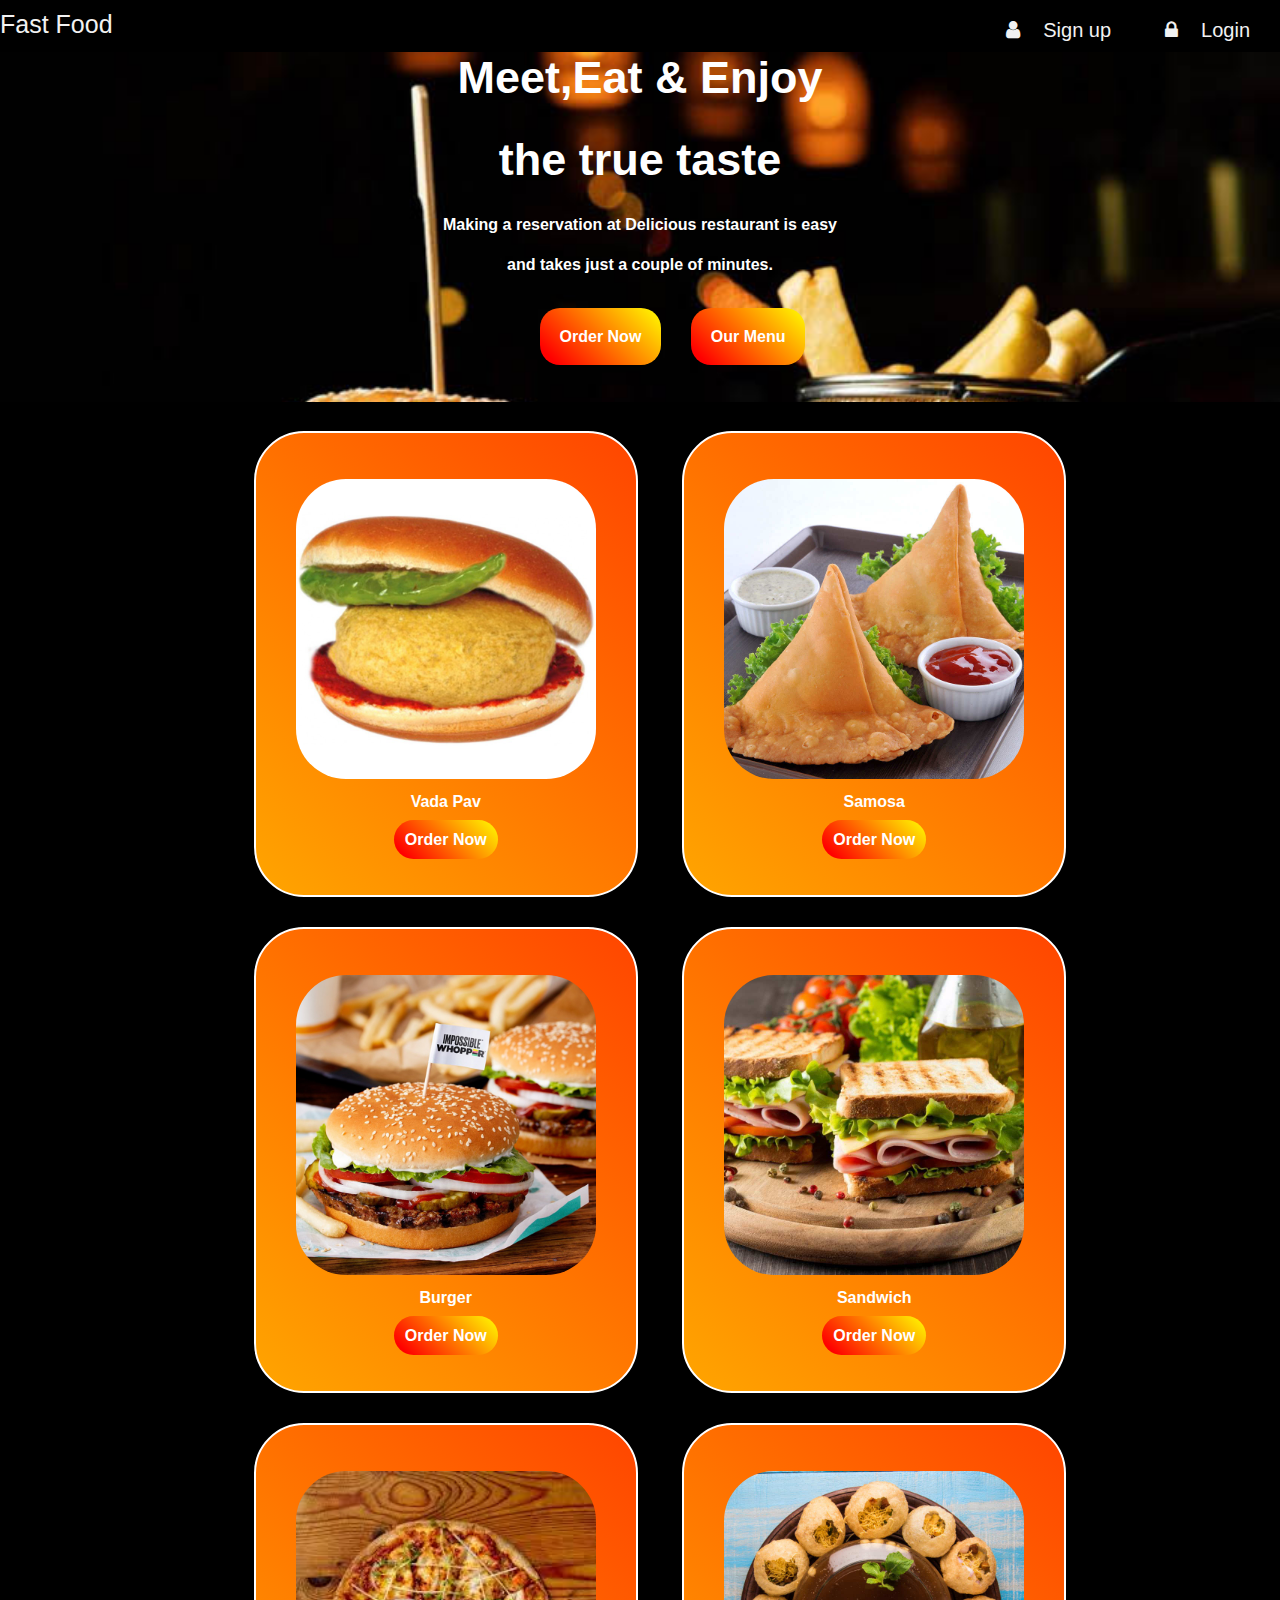
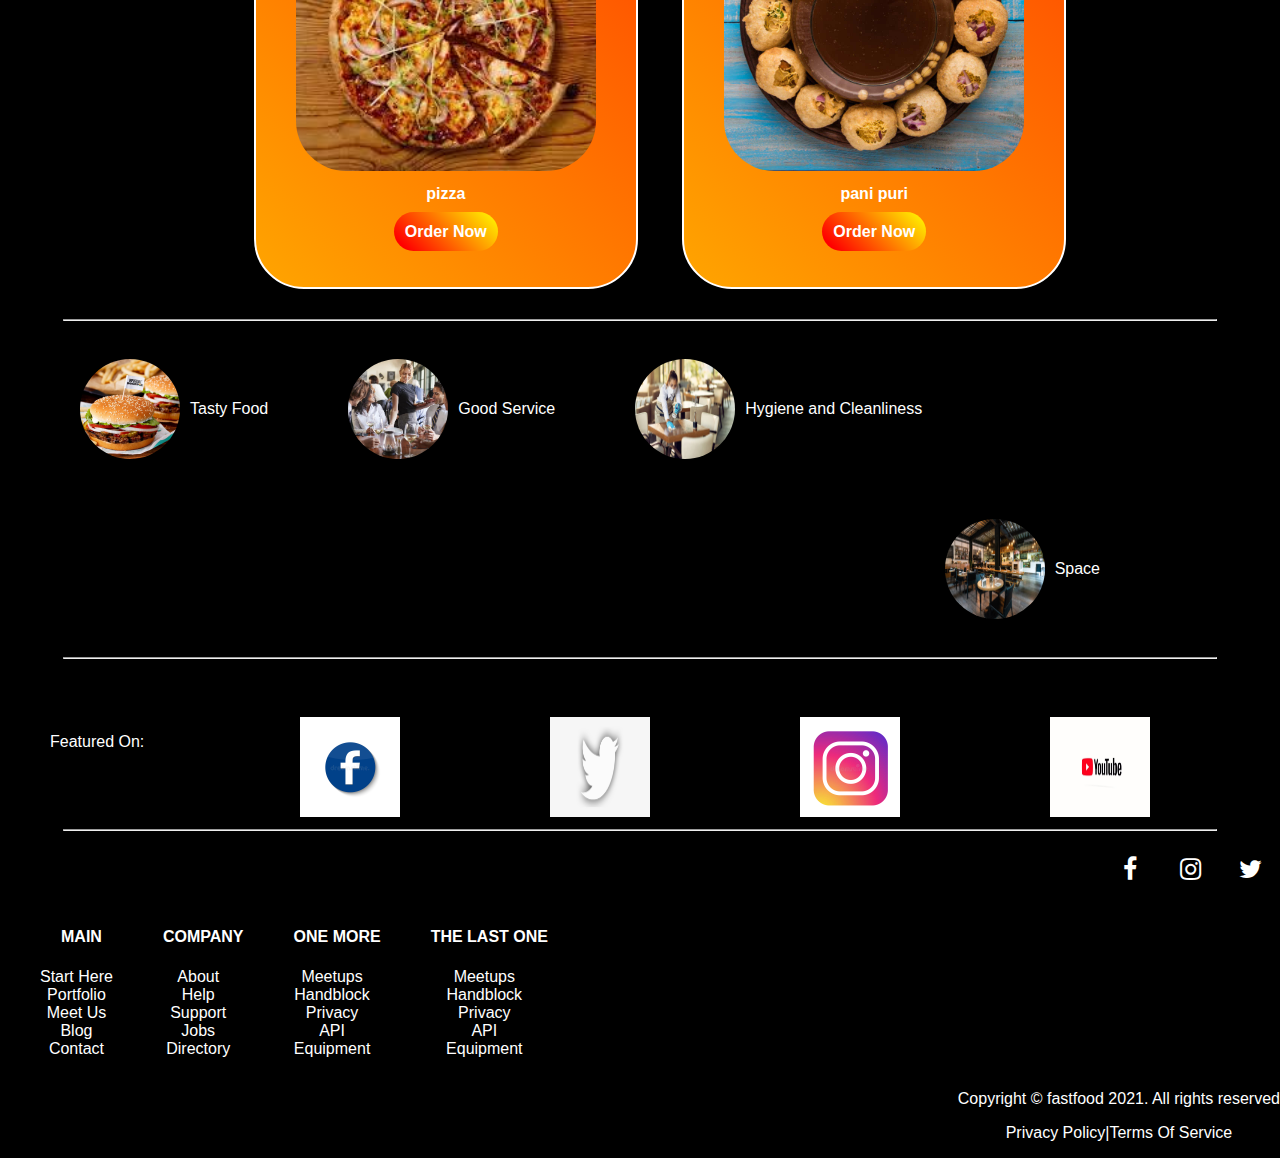
<file: index.html>
<!DOCTYPE html>
<html lang="en">

<head>
    <meta charset="UTF-8">
    <meta http-equiv="X-UA-Compatible" content="IE=edge">
    <meta name="viewport" content="width=device-width, initial-scale=1.0">
    <title>Small Project</title>
    <link rel="stylesheet" href="style.css">
    <link rel="stylesheet" href="https://cdnjs.cloudflare.com/ajax/libs/font-awesome/4.7.0/css/font-awesome.min.css">
</head>

<body>
    <header>
        <nav class="topnav">
            <a href="index.html">Fast Food</a>
            <aside class="topnav-right">
                <a href="signup.html"><i class="fa fa-user icon"></i>Sign up</a>
                <a href="login.html"><i class="fa fa-lock"></i>Login</a>
            </aside>
        </nav>
        <aside id="bi">
            <h1 class="heading hf"> Meet,Eat & Enjoy </h1>
            <h1 class="heading"> the true taste</h1>
            <h4 class="h4">Making a reservation at Delicious restaurant is easy</h4>
            <h4 class="h4">and takes just a couple of minutes.</h4>
        </aside>
        <aside class="hl">
            <ul>
                <li><a href="contact.html">Order Now</a></li>
                <li><a href="#menu">Our Menu</a></li>
            </ul>
        </aside>
    </header>
    <section class="gdiv" id="menu">
        <aside class="f">
            <figure>
                <img src="images/vada pav.jpg" height="300" width="300" id="image1">
                <figcaption>Vada Pav</figcaption>
                <a href="contact.html" id="btn1">Order Now</a>
            </figure>
        </aside>
        <aside class="s">
            <figure>
                <img src="images/samosa.jpg" height="300" width="300" id="image1">
                <figcaption>Samosa</figcaption>
                <a href="contact.html" id="btn1">Order Now</a>
            </figure>
        </aside>
        <aside class="t">
            <figure>
                <img src="images/burger.jpg" height="300" width="300" id="image1">
                <figcaption>Burger</figcaption>
                <a href="contact.html" id="btn1">Order Now</a>
            </figure>
        </aside>
        <aside class="f">
            <figure>
                <img src="images/sandwich.jpg" height="300" width="300" id="image1">
                <figcaption>Sandwich</figcaption>
                <a href="contact.html" id="btn1">Order Now</a>
            </figure>
        </aside>
        <aside class="fv">
            <figure>
                <img src="images/pizza.jpg" height="300" width="300" id="image1">
                <figcaption>pizza</figcaption>
                <a href="contact.html" id="btn1">Order Now</a>
            </figure>
        </aside>
        <aside class="six">
            <figure>
                <img src="images/pani puri.jpg" height="300" width="300" id="image1">
                <figcaption>pani puri</figcaption>
                <a href="contact.html" id="btn1">Order Now</a>
            </figure>
        </aside>
    </section>
    <section class="content2">
        <hr style="margin-top: 30px;">
        <aside class="im1">
            <img src="images/burger.jpg" alt="tasty food" id="img1">
            <span>Tasty Food</span>
        </aside>
        <aside class="im2">
            <img src="images/service.jpg" alt="Good Service" id="img1">
            <span>Good Service</span>
        </aside>
        <aside class="im3">
            <img src="images/clean.jpg" alt="Hygiene and Cleanliness" id="img1">
            <span>Hygiene and Cleanliness</span>
        </aside>
        <aside class="im4">
            <img src="images/space.jpg" alt="space" id="img1">
            <span>Space</span>
        </aside>
        <aside class="clr"></aside>
        <hr>
    </section>
    <section class="fl Featured">
        <p>Featured On:</p>
    </section>
    <section class="bottom2">
        <aside class="fl ">
            <img class="i1" src="images/facebook.jpg" class="i1">
        </aside>
        <aside class="fl">
            <img class="i2" src="images/twitter.png" class="i1">
        </aside>
        <aside class="fl ">
            <img class="i3" src="images/instagram.jpg" class="i1">
        </aside>
        <aside class="fl ">
            <img class="i4" src="images/youtube.jpg" class="i1">
        </aside>
        <aside class="clr">
        </aside>
    </section>
    <hr>
    </section>
    <footer class="mfooter">
        <section class="smi ">
            <ul>
                <li>
                    <a href="#" class="fa fa-twitter" style="font-size: 25px;"> </a>
                </li>
                <li>
                    <a href="#" class="fa fa-instagram " style="font-size: 25px;"> </a>
                </li>
                <li>
                    <a href="#" class="fa fa-facebook" style="font-size: 25px;"> </a>
                </li>
            </ul>
        </section>
        <section class="clr"></section>
        <section class="f1">
            <h4 class="h41">MAIN</h4>
            <ul>
                <li><a href="#" class="h">Start Here</a></li>
                <li><a href="#" class="h">Portfolio</a></li>
                <li><a href="#" class="h">Meet Us</a></li>
                <li><a href="#" class="h">Blog</a></li>
                <li><a href="#" class="h">Contact</a></li>
            </ul>
        </section>
        <section class="f1">
            <h4 class="h41">COMPANY</h4>
            <ul>
                <li><a href="#" class="h">About</a></li>
                <li><a href="#" class="h">Help</a></li>
                <li><a href="#" class="h">Support</a></li>
                <li><a href="#" class="h">Jobs</a></li>
                <li><a href="#" class="h">Directory</a></li>
            </ul>
        </section>
        <section class="f1">
            <h4 class="h41">ONE MORE</h4>
            <ul>
                <li><a href="#" class="h">Meetups</a></li>
                <li><a href="#" class="h">Handblock</a></li>
                <li><a href="#" class="h">Privacy</a></li>
                <li><a href="#" class="h">API</a></li>
                <li><a href="#" class="h">Equipment</a></li>
            </ul>
        </section>
        <section class="f1">
            <h4 class="h41">THE LAST ONE</h4>
            <ul>
                <li><a href="#" class="h">Meetups</a></li>
                <li><a href="#" class="h">Handblock</a></li>
                <li><a href="#" class="h">Privacy</a></li>
                <li><a href="#" class="h">API</a></li>
                <li><a href="#" class="h">Equipment</a></li>
            </ul>
        </section>
        <section class="clr"></section>
        <section class="fr">
            <p class="b1">Copyright &copy; fastfood 2021. All rights reserved</p>
            <p class="b2"> <a href="" class="h">Privacy Policy</a>|<a href="" class="h">Terms Of Service</a></p>
        </section>

    </footer>
</body>

</html>
</file>
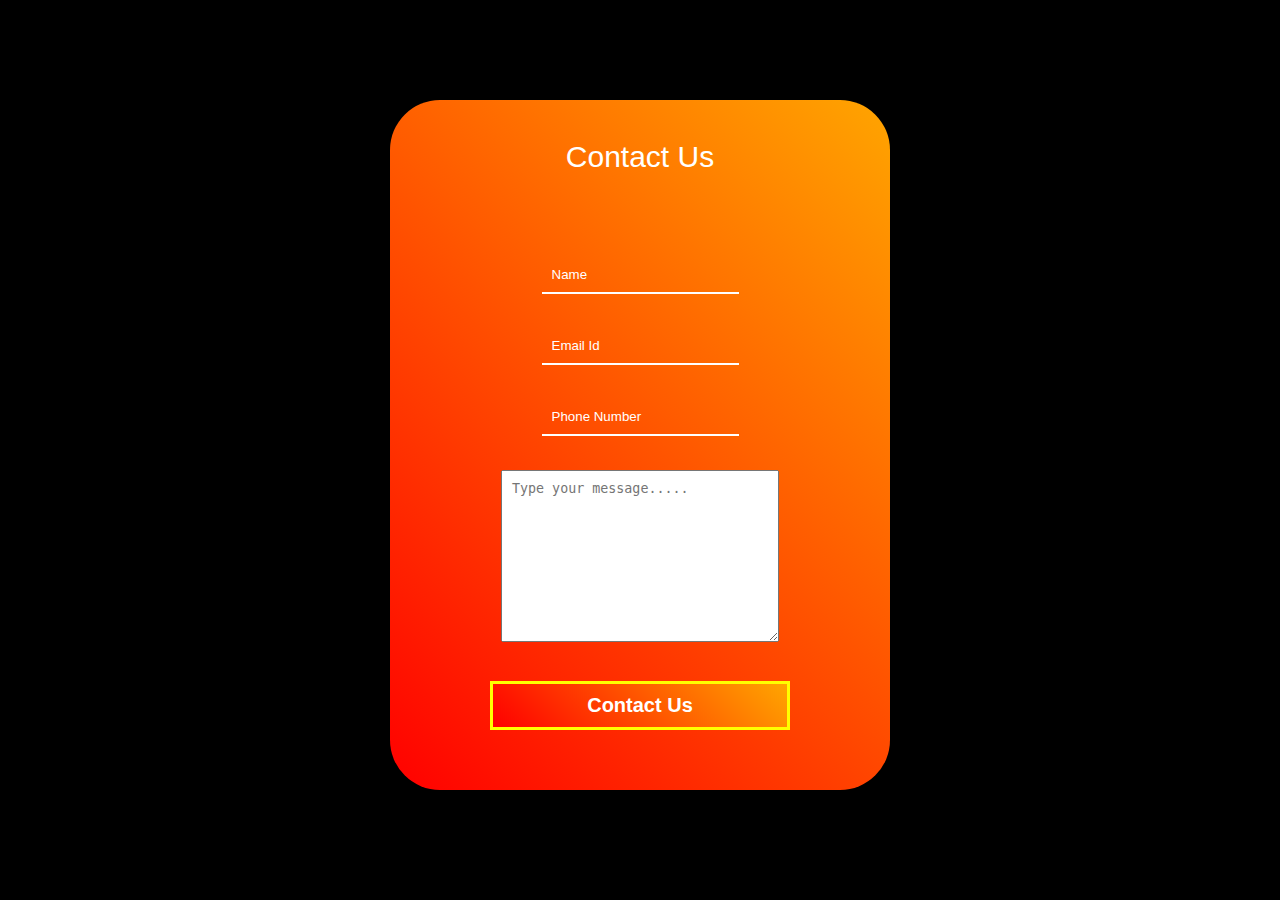
<file: contact.html>
<!DOCTYPE html>
<html lang="en">

<head>
    <meta charset="UTF-8">
    <meta http-equiv="X-UA-Compatible" content="IE=edge">
    <meta name="viewport" content="width=device-width, initial-scale=1.0">
    <title>Small Project</title>
    <link rel="stylesheet" href="style.css">
</head>

<body>
    <section class="contact">
        <table align="center">
            <caption>Contact Us</caption>
            <form>
                <tr>
                   <td><input type="text" class="no-outline" placeholder="Name"></td>
                </tr>
                <tr>
                    <td><input type="email" class="no-outline" placeholder="Email Id"></td>
                </tr>
                <tr>
                    <td><input type="number" class="no-outline" placeholder="Phone Number"></td>
                </tr>
                <tr>
                    <td>
                        <textarea name="message" id="t" cols="30" rows="10" placeholder="Type your message....."></textarea>
                    </td>
                </tr>
                <tr>
                    <td><input type="submit" id="btns" value="Contact Us"></td>
                </tr>

            </form>
        </table>

    </section>
</body>

</html>
</file>
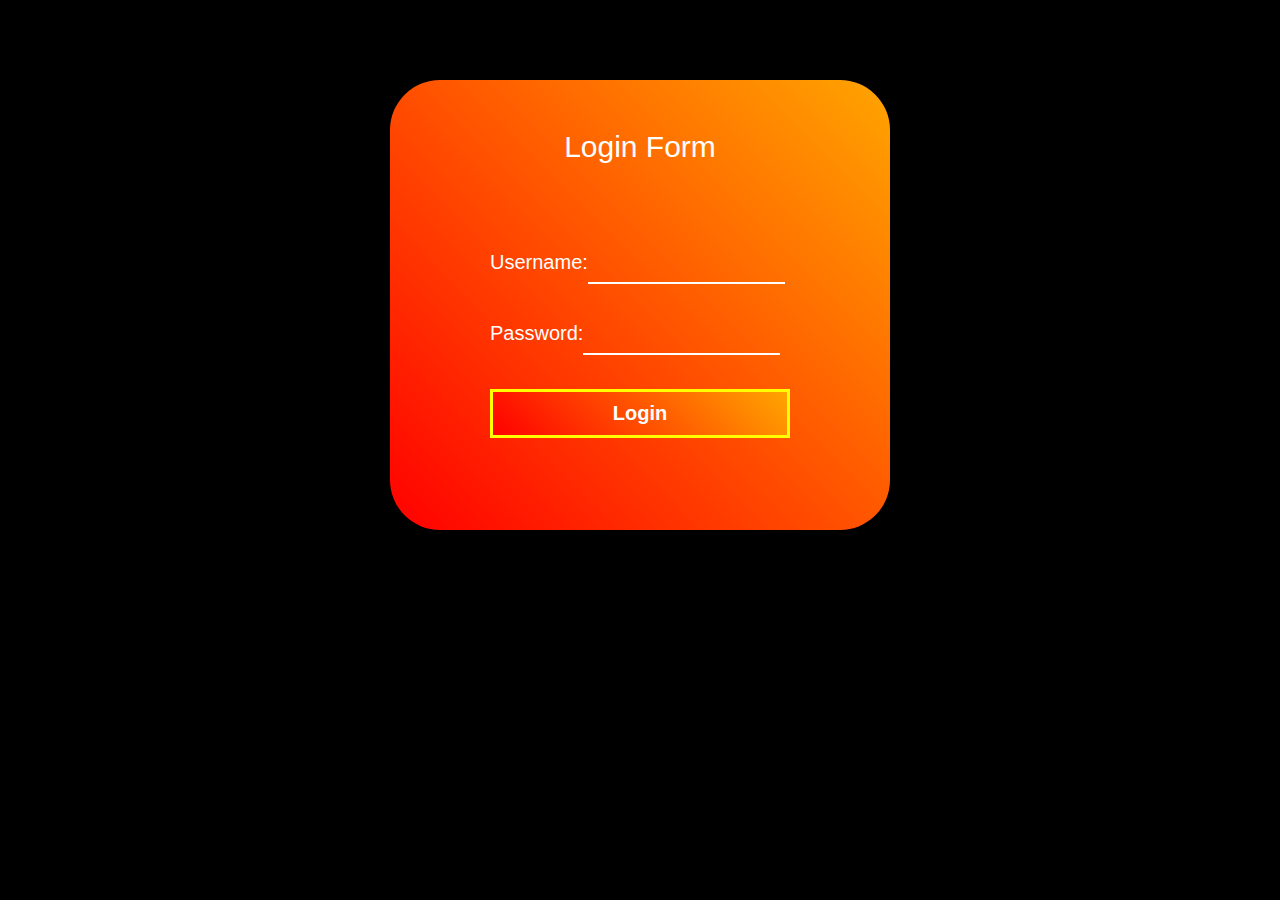
<file: login.html>
<!DOCTYPE html>
<html lang="en">

<head>
    <meta charset="UTF-8">
    <meta http-equiv="X-UA-Compatible" content="IE=edge">
    <meta name="viewport" content="width=device-width, initial-scale=1.0">
    <title>Small Project</title>
    <link rel="stylesheet" href="style.css">
</head>

<body>
    <section class="login">
        <table align="center">
            <caption>Login Form</caption>
            <form>
                <tr>
                   <td>Username:<input type="email" class="no-outline"></td>
                </tr>
                <tr>
                    <td>Password:<input type="password" class="no-outline"></td>
                </tr>
                <tr>
                    <td><input type="submit" id="btns" value="Login"></td>
                </tr>

            </form>
        </table>
    </section>
</body>

</html>
</file>
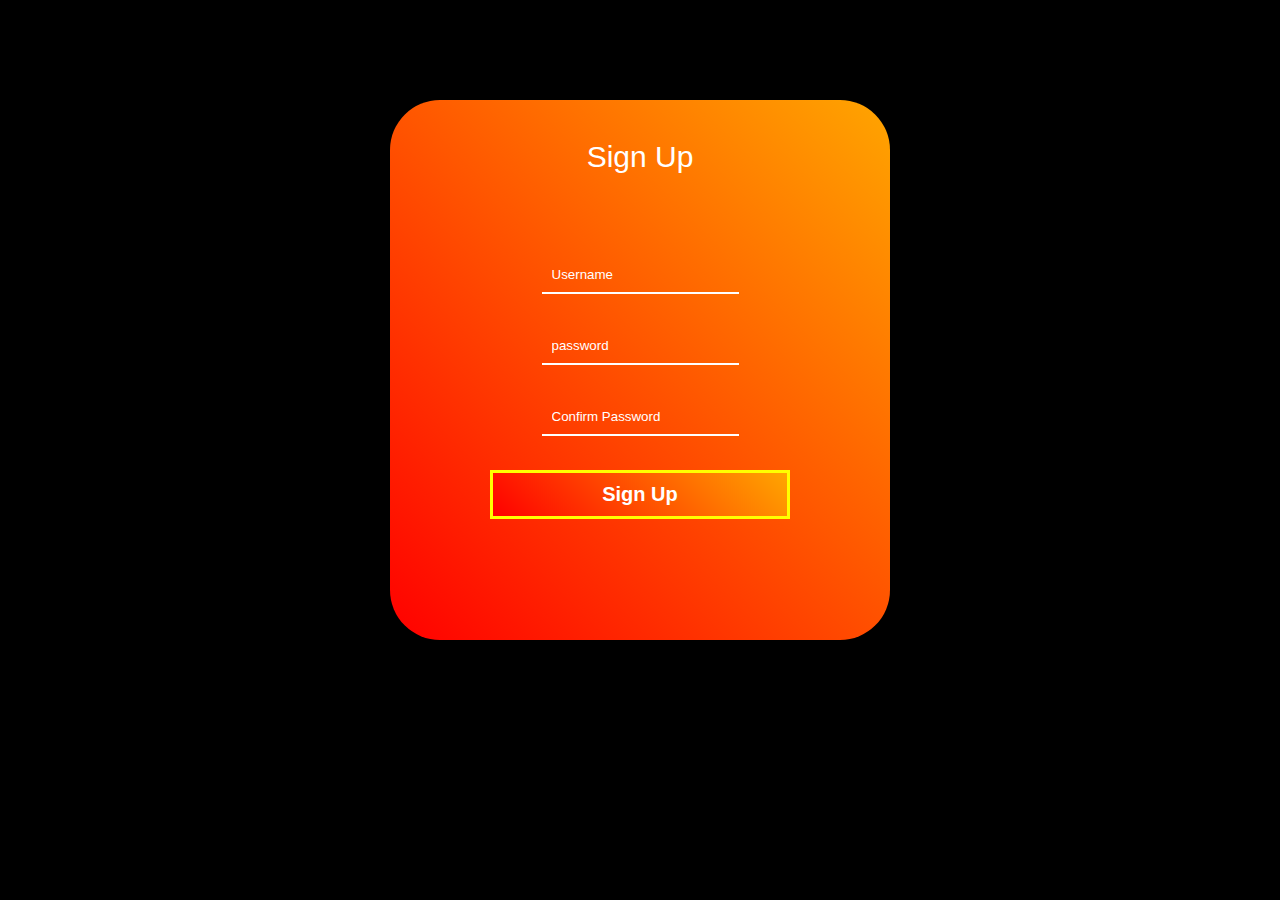
<file: signup.html>
<!DOCTYPE html>
<html lang="en">

<head>
    <meta charset="UTF-8">
    <meta http-equiv="X-UA-Compatible" content="IE=edge">
    <meta name="viewport" content="width=device-width, initial-scale=1.0">
    <title>Small Project</title>
    <link rel="stylesheet" href="style.css">
</head>

<body>
    <section class="signup">
        <table align="center">
            <caption>Sign Up</caption>
            <form>
                <tr>
                   <td><input type="email" class="no-outline" placeholder="Username"></td>
                </tr>
                <tr>
                    <td><input type="password" class="no-outline" placeholder="password"></td>
                </tr>
                <tr>
                    <td><input type="password" class="no-outline" placeholder="Confirm Password"></td>
                </tr>
                <tr>
                    <td><input type="submit" id="btns" value="Sign Up"></td>
                </tr>

            </form>
        </table>
    </section>
</body>

</html>
</file>
<file: style.css>
body {
    margin: 0 ;
    box-sizing: border-box;
    font-family:Verdana, Geneva, Tahoma, sans-serif;
    background-color: black;
  }
  /* header starts */
  #bi{
    height: 350px;
    background: url('images/bi.jpg');
    background-repeat: no-repeat;
    background-size: cover;
   
  }
  .topnav {
    overflow: hidden;
    background-color: black;
    position: fixed;
    top: 0;
    width: 100%;
  }
  .topnav a {
    float: left;
    padding-top: 10px;
    color: #f2f2f2;
    text-decoration: none;
    font-size: 25px;

  }
  .topnav-right a {
    float: left;
    color: #f2f2f2;
    text-decoration: none;
    font-size: 20px;
    margin-right: 30px;
  }
  .topnav-right {
    float: right;
  }
  .heading{
     color: white;
      font-size: 45px;
      text-align: center;
  }
  .hf{
    margin-top: 52px;
  }
  .h4{
      color:white;
      text-align: center;
  }
  .hl{
      text-align: center;
      margin-top: -90px;
  }
  /* header ends */
  /* content starts */
  aside ul li{
      display: inline-block;
      margin-left: 25px;
  }
  aside ul li a{
    color: white;
    text-decoration: none;
    padding: 20px;
    font-weight: bold;
    background-image: linear-gradient(45deg,red 10%, yellow ) ;
    border-radius: 20px;
}

.gdiv{
  text-align: center;
  margin-top: 55px;


}
.gdiv aside{
  display: inline-block;
  border: 2px solid;
  margin-left: 40px;
  margin-top: 30px;
  padding-top: 30px;
  color: white;
  background-image: linear-gradient(45deg,orange,orangered);
  border-radius: 50px;
}
#image1{
  border-radius: 50px;
}
.gdiv aside:hover{
  border: 2px solid grey;
}
figure{
  height: 400px;
}

#btn1{
  background-image: linear-gradient(45deg,red 10%, yellow ) ;
  text-decoration: none;
  border-radius: 20px;
  text-align: center;
  padding: 11px;
  color: white;
  font-weight: bold;
}

figcaption{
  font-weight: bold;
  padding: 10px;
  margin-bottom: 10px;
}
/* content ends */

/* content2 starts */

#img1{
  border-radius: 50%;
  height: 100px;
  width: 100px;
  
}
span{
  color: white;
  padding-left: 10px;
}
.im1,.im2,.im3{
    display: flex;
    align-items:center;
    float: left;
    padding-left: 80px;
    padding-top: 30px;
    padding-bottom: 30px;
}
.im4{
  float: right;
  display: flex;
  align-items:center;
  padding-left: 30px;
  margin-right: 180px;
  padding-top: 30px;
  padding-bottom: 30px;
}
hr{
  width: 90%;
}
/* content2 ends */

/* content3 start */
.i1,.i2,.i3,.i4{
  height: 100px;
 padding-left: 150px;
 width: 100px;
 margin-top: 50px;

}
.p{
  color: white;
 
}

.Featured{
  width: 100px;
  margin-top: 50px;
  color: white;
  margin-left: 50px;
}
.fl{
  float: left;
}
.clr{
  clear: both;
}
/* content3 ends */
/* contact form starts */
table{
  color: white;
  padding-top: 50px;
 
}
td{
  font-size: 20px;
}
.no-outline{
  outline: none;
  border: none;
}
#btns{
  margin:0 auto;
  padding: 10px;
  width:300px;
  margin-top: 30px;
  font-size: 20px;
  font-weight: bold;
  color: white;
  text-align: center;
  border: 3px solid yellow;
  background-image: linear-gradient(45deg,red,orange);
}
input[type="text"],input[type="password"],input[type="email"],input[type="number"]{
  border: 0;
  outline: 0;
  background: transparent;
  border-bottom: 2px solid white;
  margin-top: 30px;
  padding: 10px;
}
input:focus{
  color: white;
  border-bottom: 3px solid whitesmoke;
}
caption{
  font-size: 30px;
}
input::placeholder{
  color: white;
  }

.contact{
background-image: linear-gradient(45deg,red,orange);
height: 650px;
width:500px;
text-align: center;
margin: auto;
border-radius: 50px;
margin-top: 100px;
padding-top:40px;
}
textarea{
margin-top: 30px;
padding: 10px;
}
/* contact form ends */
/* sign up form starts */
.signup{
  background-image: linear-gradient(45deg,red,orange);
  height: 500px;
  width:500px;
  text-align: center;
  margin: auto;
  border-radius: 50px;
  margin-top: 100px;
  padding-top:40px;
  }
 
  /* sign up form ends */

  /* login starts */
  .login{
    background-image: linear-gradient(45deg,red,orange);
    height: 400px;
    width:500px;
    margin: auto;
    padding-top: 50px;
    margin-top: 80px;
    border-radius: 50px;
    }
    /* login ends */
/* footer starts */

.mfooter{
  height: 230px;
  background-color: black;
  color: white;
}
.f1 ul li a{
  text-decoration: none;
  color: white;
  
}
ul{
  list-style-type:none;
}
.h41{
  
  margin-left: 50px;
}
 .f1{
   margin-top: 10px;
 }
 
p a{
  color: white;
  text-decoration: none;
}
    
  .f1{
    float: left;
    text-align: center;
    padding-top: 5px;
  }
  
  .fr{
    float: right;
    text-align: center;
  }
  .h:hover{
  color:grey;
  text-decoration: underline;
  }

  .fa {
    padding: 10px;
  text-align: center;

    width: 40px;
    text-decoration: none;
  }
.fa-instagram ,.fa-facebook,.fa-twitter {
  color: white;
  float: right;
  
}

/* footer ends */

/* media Query */
@media screen and (max-width:1020px) {
.heading {color: violet;}
.i1,.i2,.i3,.i4{padding-left: 90px;}
.im1,.im2,.im3{padding-left: 25px;margin: 0;}
.im4{margin-right: 10px;}
hr{width: 100%;}
.contact{margin-top: 60px;margin-bottom: 60px;}
.signup{margin: auto;margin-top: 40px;}
  
}

@media screen and (max-width:810px) {
  .heading {color: blue;}
  .fr{float: none;}
  .f1{padding-left: 30px;}
  .im1,.im2{padding: 65px;}
  .im3{padding-left: 60px;}
  .im4{margin-right: 220px;}
  .i1,.i2,.i3,.i4{padding-left: 40px;}
  #image1{
    height: 200px;
    width: 200px;
  }
  figure{
    height: 300px;
    width: 200px;
  }
} 


@media screen and (max-width:510px) {
  .heading {color: deeppink;}
  .i3{margin-left: 150px;} 
  .f1{padding-left: 55px;}
 .im1,.im2{margin: -49px;}
 .im3{padding-left:10px;}
 .im4{padding-left: 0px;margin: 6px;}
 #image1{
  height: 90px;
  width: 100px;
}
.gdiv{
  padding: 0;
}
figure{
  margin:5px;
  height: 200px;
  width: 170px;
}
.contact{
  padding-top:40px ; margin-top: 60px;
  height: 580px;
  width: 400px;
}
table{padding-top: 0px;}
.signup{
    padding-top:40px ; margin-top: 80px;
    height: 400px;
    width: 400px;
}
.login{
  padding-top:40px ; margin-top: 80px;
  height: 350px;
  width: 400px;
}

}
</file>
